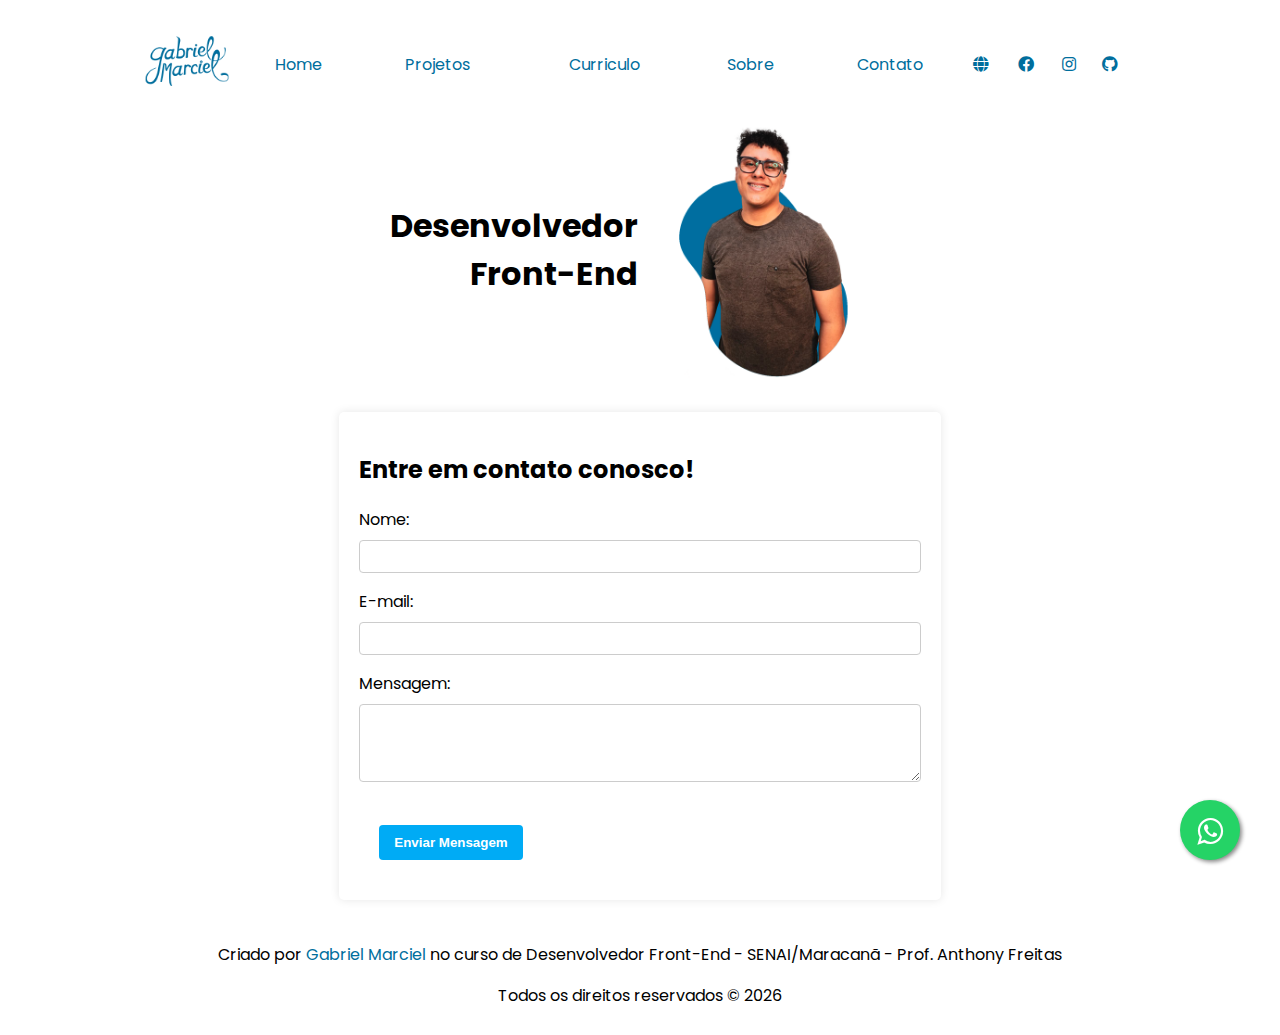
<file: contato.html>
<!DOCTYPE html>
<html lang="pt-br">

<head>
    <meta charset="UTF-8">
    <link rel="stylesheet" href="https://cdnjs.cloudflare.com/ajax/libs/font-awesome/5.15.3/css/all.min.css">
    <title>Gabriel Marciel | Dev. Front-End</title>
    <link rel="icon" href="./imagem/logoGabriel.png">
    <link rel="stylesheet" href="https://maxcdn.bootstrapcdn.com/font-awesome/4.5.0/css/font-awesome.min.css">
    <!-- Botão Whatsapp -->
    <a href="https://wa.me/5521988755641?text=Vi+seu+site%21" target="_blank" style="position:fixed;width:60px;height:60px;bottom:40px;right:40px;background-color:#25d366;color:#FFF;border-radius:50px;text-align:center;font-size:30px;box-shadow: 2px 2px 4px #888;
  z-index:1000;" target="_blank">
        <i style="margin-top:16px" class="fa fa-whatsapp"></i>
    </a>
    <link rel="preconnect" href="https://fonts.googleapis.com">
    <link rel="preconnect" href="https://fonts.gstatic.com" crossorigin>
    <!-- Import Google font -->
    <link
        href="https://fonts.googleapis.com/css2?family=Poppins:ital,wght@0,100;0,200;0,300;0,400;0,500;0,600;0,700;0,800;0,900;1,100;1,200;1,300;1,400;1,500;1,600;1,700;1,800;1,900&display=swap"
        rel="stylesheet">
    <link rel="stylesheet" href="./css/style.css" </head>

<body>
    <!--Menu com links-->
    <table  cellpadding="10">
        
        <table align="center" width="80%">
        <tr>
            <td align="center" width="100px"><img width="100px" src="imagem/logoGabriel.png"></img></td>
            <td align="center"><a href="index.html">Home</a></td>
            <td align="center"><a href="projetos.html">Projetos</a></td>
            <td align="center"><a href="curriculo.html">Curriculo</a></td>
            <td align="center"><a href="sobre.html">Sobre</a></td>
            <td align="center"><a href="contato.html">Contato</a></td>
            <td><a href="https://gabrielmarciel.com.br/"><i class="fas fa-globe"></i></a></td>
            <td><a href="https://www.facebook.com/gabrielmarciel"><i class="fab fa-facebook"></i></a>
            </td>
            <td><a href="https://www.instagram.com/gabrielmarcieloficial/" target="_blank"><i
                        class="fab fa-instagram"></i></a></td>
            <td><a href="https://github.com/gabrielmarciel93" target="_blank"><i class="fab fa-github"></i></a></td>
        </tr>
        </table>
        <!--Cabeçalho - Nome e Foto-->
        <table align="center" width="80%" style="margin: auto;">
            <colgroup><!--Para o HTML entender que a table está divida em 2 partes-->
                <col width="50%">
                <col width="50%">
            </colgroup>
            <tr>
                <td>
                    <p>
                    <h1 align="right" id="corTitulo">Desenvolvedor<br>Front-End</p>
                </td>
                <td><img src="imagem/gabriel.png" alt="logoGabriel" width="50%">
                </td>
            </tr>
        </table>
        <!--Corpo para Lateral-->
        <table align="center">
            <colgroup><!--Para o HTML entender que a table está divida em 2 partes-->
                
                <col width="70%">
               
              
            </colgroup>
            <tr>
                <td>
                    <div class="container">
                        <h2>Entre em contato conosco!</h2>
                        <form action="#" method="post" id="contact-form">
                            <label for="name">Nome:</label>
                            <input type="text" id="name" name="name" required>
                    
                            <label for="email">E-mail:</label>
                            <input type="email" id="email" name="email" required>
                    
                            <label for="message">Mensagem:</label>
                            <textarea id="message" name="message" rows="4" required></textarea>
                    
                            <button type="submit"><b>Enviar Mensagem</b></button>
                        </form>
                    </div> 
                </td>
                
            </tr>
        </table>
    </table>

   

    <!--Rodapé-->
    <footer>
        <table align="center">
                                    
            <tr>
                <td align="center">
                    <p> Criado por <a href="https://www.instagram.com/gabrielmarcieloficial/"
                            target="_blank">Gabriel Marciel</a> no curso de
                        Desenvolvedor Front-End - SENAI/Maracanã - Prof. Anthony Freitas</p>
                    <p>Todos os direitos reservados ©
                        <script>document.write(new Date().getFullYear())</script>
                    </p>
                    </bgcolor=#1961b1>
                </td>
            </tr>
        </table>
    </footer>

</body>

</html>
</file>
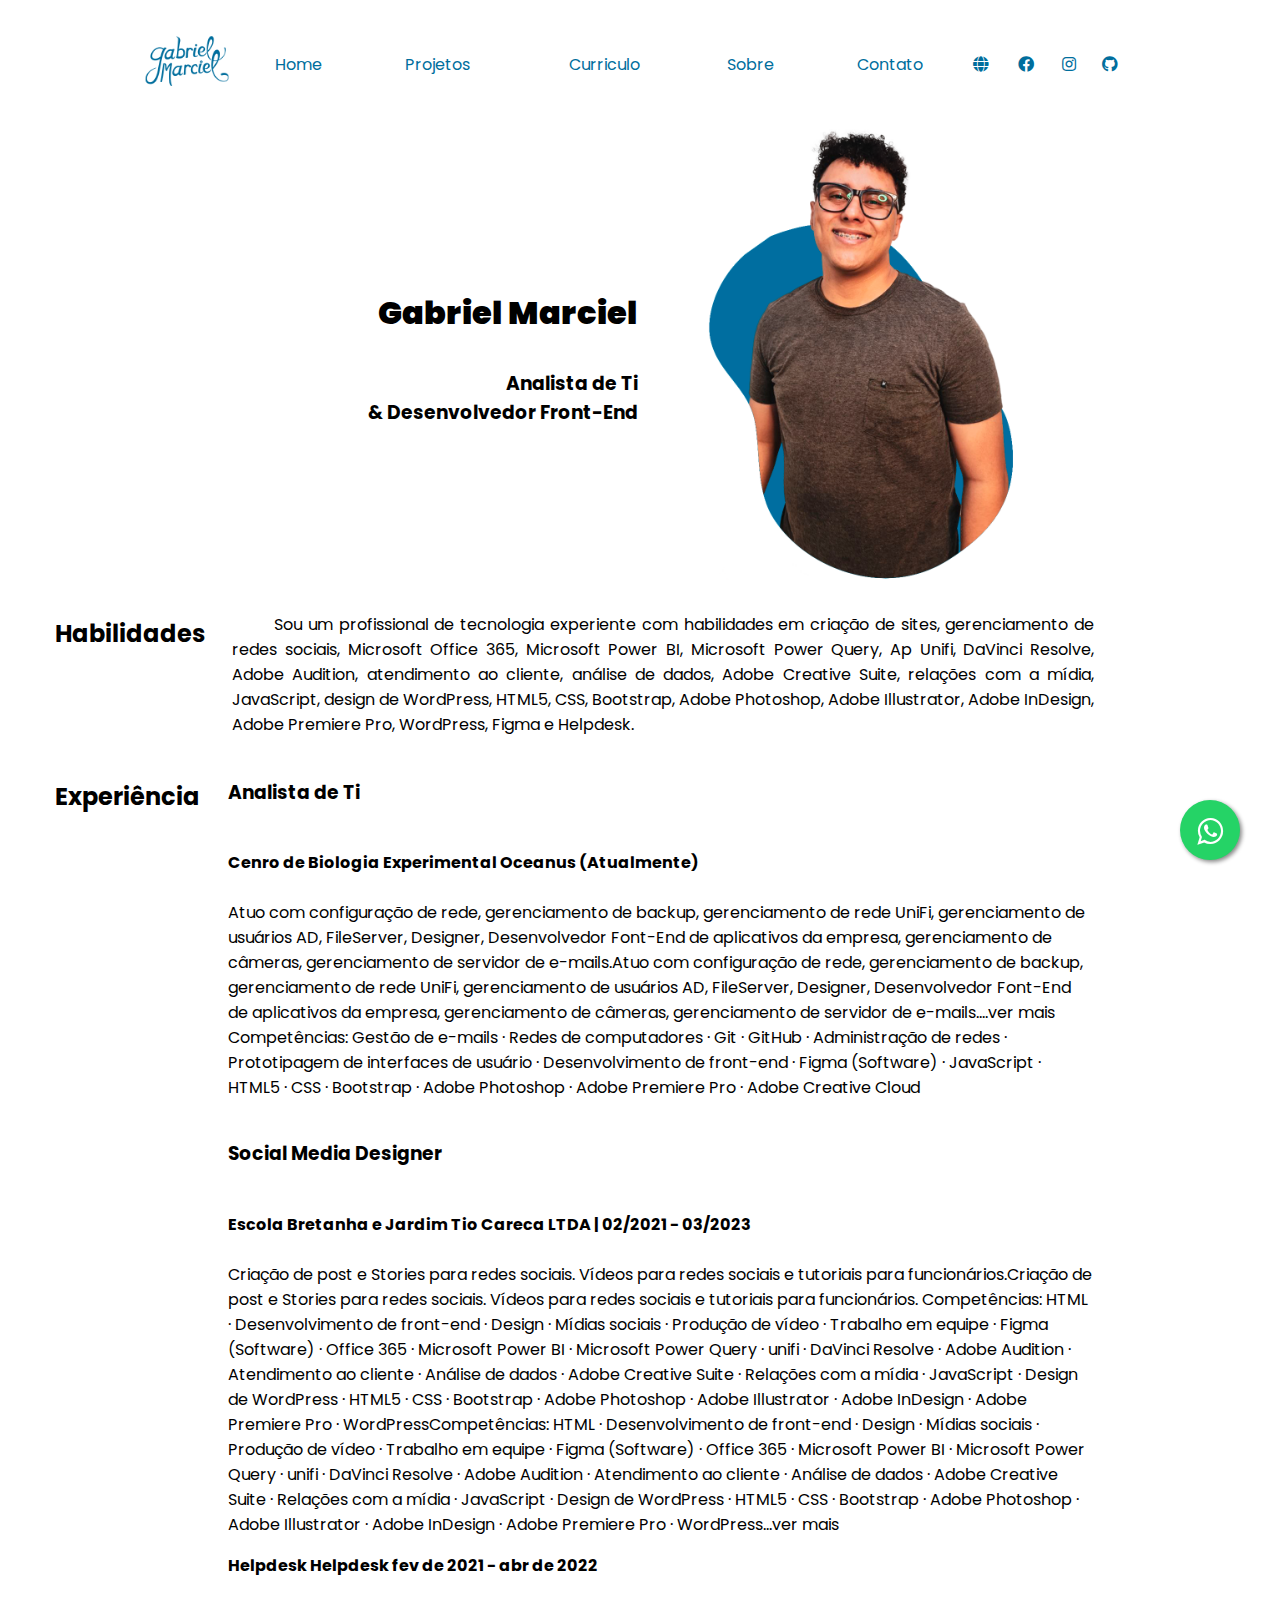
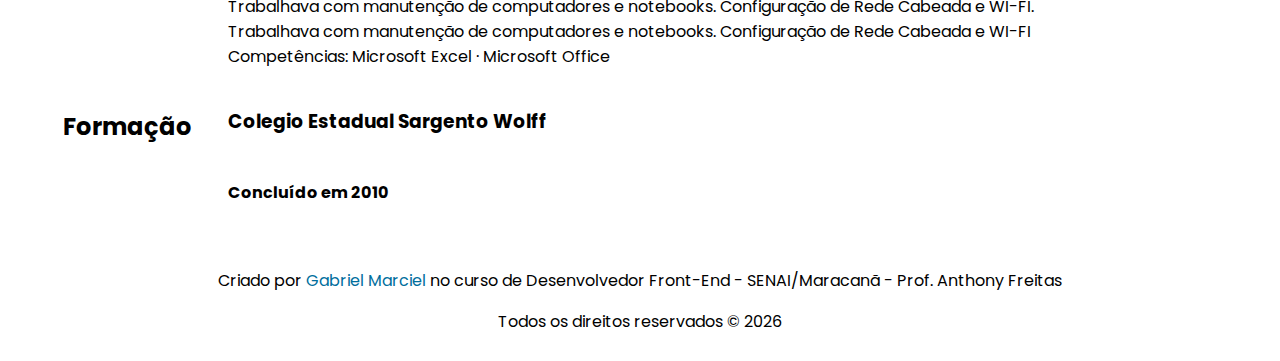
<file: curriculo.html>
<!DOCTYPE html>
<html lang="pt-br">

<head>
    <meta charset="UTF-8">
    <link rel="stylesheet" href="https://cdnjs.cloudflare.com/ajax/libs/font-awesome/5.15.3/css/all.min.css">
    <title>Gabriel Marciel | Dev. Front-End</title>
    <link rel="icon" href="./imagem/logoGabriel.png">
    <link rel="stylesheet" href="https://maxcdn.bootstrapcdn.com/font-awesome/4.5.0/css/font-awesome.min.css">
    <!-- Botão Whatsapp -->
    <a href="https://wa.me/5521988755641?text=Vi+seu+site%21" target="_blank" style="position:fixed;width:60px;height:60px;bottom:40px;right:40px;background-color:#25d366;color:#FFFF;border-radius:50px;text-align:center;font-size:30px;box-shadow: 2px 2px 4px #888;
  z-index:1000;" target="_blank">
  <i style="margin-top:16px" class="fa fa-whatsapp"></i>
    </a>
    <link rel="preconnect" href="https://fonts.googleapis.com">
    <link rel="preconnect" href="https://fonts.gstatic.com" crossorigin>
    <!-- Import Google font -->
    <link
        href="https://fonts.googleapis.com/css2?family=Poppins:ital,wght@0,100;0,200;0,300;0,400;0,500;0,600;0,700;0,800;0,900;1,100;1,200;1,300;1,400;1,500;1,600;1,700;1,800;1,900&display=swap"
        rel="stylesheet">
    <link rel="stylesheet" href="./css/style.css" </head>

<body>
    <!--Menu com links-->
    <table align="center" width="80%" cellpadding="10">

        <table align="center" width="80%">
            <tr>
                <td align="center" width="100px"><img width="100px" src="imagem/logoGabriel.png"></img></td>
                <td align="center"><a href="index.html">Home</a></td>
                <td align="center"><a href="projetos.html">Projetos</a></td>
                <td align="center"><a href="curriculo.html">Curriculo</a></td>
                <td align="center"><a href="sobre.html">Sobre</a></td>
                <td align="center"><a href="contato.html">Contato</a></td>
                <td><a href="https://gabrielmarciel.com.br/" target="_blank"><i class="fas fa-globe"></i></a></td>
                <td><a href="https://www.facebook.com/gabrielmarciel" target="_blank"><i
                            class="fab fa-facebook"></i></a></td>
                <td><a href="https://www.instagram.com/gabrielmarcieloficial/" target="_blank"><i
                            class="fab fa-instagram"></i></a></td>
                <td><a href="https://github.com/gabrielmarciel93" target="_blank"><i class="fab fa-github"></i></a></td>
            </tr>
        </table>

        <!--Cabeçalho - Nome e Foto-->
        <table align="center" width="80%" style="margin: auto;">
            <colgroup><!--Para o HTML entender que a table está divida em 2 partes-->
                <col width="50%">
                <col width="50%">
            </colgroup>
            <tr>
                <td>
                    <p>
                    <h1 align="right" id="corTitulo"><b>Gabriel Marciel</b></p>
                        <p>
                        <h3 align="right">Analista de Ti<br> & Desenvolvedor Front-End</h3>
                        </p>
                </td>
                <td>
                    <img src="imagem/gabriel.png" alt="logoGabriel" width="90%">
                </td>
            </tr>
        </table>
        <!--Corpo para Lateral-->
        <table>
            <colgroup><!--Para o HTML entender que a table está divida em 2 partes-->
                <col width="10%">
                <col width="50%">
                <col width="10%"> 
            </colgroup>
            <tr>
                <td align="center" valign="top">
                    <h2 style="text-indent: 20px;">Habilidades</h2>
                </td>
                <td>
                    <p align="justify" style="text-indent: 42px;">Sou um profissional de tecnologia experiente com
                        habilidades em criação de sites, gerenciamento de redes sociais, Microsoft Office 365, Microsoft
                        Power BI, Microsoft Power Query, Ap Unifi, DaVinci Resolve, Adobe Audition, atendimento ao
                        cliente, análise de dados, Adobe Creative Suite, relações com a mídia, JavaScript, design de
                        WordPress, HTML5, CSS, Bootstrap, Adobe Photoshop, Adobe Illustrator, Adobe InDesign, Adobe
                        Premiere Pro, WordPress, Figma e Helpdesk. </p>
                </td>

            </tr>
        </table>
        <table>
            <colgroup><!--Para o HTML entender que a table está divida em 2 partes-->
                <col width="10%">
                <col width="50%">
                <col width="10%">
            </colgroup>
            <tr>
                <td align="center" valign="top">
                    <h2 style="text-indent: 20px;">Experiência</h2>
                </td>
                <td>
                    <p align="justify" style="text-indent: 42px;">
                    <h3>Analista de Ti</h3><br><b>Cenro de Biologia Experimental Oceanus (Atualmente)</b><br>
                    <br>Atuo com configuração de rede, gerenciamento de backup, gerenciamento de rede UniFi,
                    gerenciamento de usuários AD, FileServer, Designer, Desenvolvedor Font-End de aplicativos da
                    empresa, gerenciamento de câmeras, gerenciamento de servidor de e-mails.Atuo com configuração de
                    rede, gerenciamento de backup, gerenciamento de rede UniFi, gerenciamento de usuários AD,
                    FileServer, Designer, Desenvolvedor Font-End de aplicativos da empresa, gerenciamento de câmeras,
                    gerenciamento de servidor de e-mails.…ver mais
                    Competências: Gestão de e-mails · Redes de computadores · Git · GitHub · Administração de redes ·
                    Prototipagem de interfaces de usuário · Desenvolvimento de front-end · Figma (Software) · JavaScript
                    · HTML5 · CSS · Bootstrap · Adobe Photoshop · Adobe Premiere Pro · Adobe Creative Cloud
                    </p>

                </td>

            </tr>
            <tr>
                <td align="center" valign="top">
                    <h2 style="text-indent: 20px;"></h2>
                </td>
                <td>
                    <p align="justify" style="text-indent: 42px;">
                    <h3>Social Media Designer</h3><br><b>Escola Bretanha e Jardim Tio Careca LTDA | 02/2021 -
                        03/2023</b><br>
                    <br>Criação de post e Stories para redes sociais. Vídeos para redes sociais e tutoriais para
                    funcionários.Criação de post e Stories para redes sociais. Vídeos para redes sociais e tutoriais
                    para funcionários.
                    Competências: HTML · Desenvolvimento de front-end · Design · Mídias sociais · Produção de vídeo ·
                    Trabalho em equipe · Figma (Software) · Office 365 · Microsoft Power BI · Microsoft Power Query ·
                    unifi · DaVinci Resolve · Adobe Audition · Atendimento ao cliente · Análise de dados · Adobe
                    Creative Suite · Relações com a mídia · JavaScript · Design de WordPress · HTML5 · CSS · Bootstrap ·
                    Adobe Photoshop · Adobe Illustrator · Adobe InDesign · Adobe Premiere Pro · WordPressCompetências:
                    HTML · Desenvolvimento de front-end · Design · Mídias sociais · Produção de vídeo · Trabalho em
                    equipe · Figma (Software) · Office 365 · Microsoft Power BI · Microsoft Power Query · unifi ·
                    DaVinci Resolve · Adobe Audition · Atendimento ao cliente · Análise de dados · Adobe Creative Suite
                    · Relações com a mídia · JavaScript · Design de WordPress · HTML5 · CSS · Bootstrap · Adobe
                    Photoshop · Adobe Illustrator · Adobe InDesign · Adobe Premiere Pro · WordPress…ver mais
                    <p><b>Helpdesk Helpdesk
                            fev de 2021 - abr de 2022</b>
                    <p>Trabalhava com manutenção de computadores e notebooks.
                        Configuração de Rede Cabeada e WI-FI. Trabalhava com manutenção de computadores e notebooks.
                        Configuração de Rede Cabeada e WI-FI
                        Competências: Microsoft Excel · Microsoft Office
                    </p>

                </td>

            </tr>
            <tr>
                <td align="center" valign="top">
                    <h2 style="text-indent: 20px;">Formação</h2>
                </td>
                <td>
                    <p align="justify" style="text-indent: 42px;">
                    <h3>Colegio Estadual Sargento Wolff</h3><br><b>Concluído em 2010</b><br>
                    <br>
                    </p>
                </td>
        </table>
    </table>

    <!--Rodapé-->
    <footer>
        <table align="center">
            <table align="center">
                
            <tr>
                <td>
                    <p align="center"> Criado por <a href="https://www.instagram.com/gabrielmarcieloficial/"
                            target="_blank">Gabriel Marciel</a> no curso de
                        Desenvolvedor Front-End - SENAI/Maracanã - Prof. Anthony Freitas</p>
                    <p align="center">Todos os direitos reservados ©
                        <script>document.write(new Date().getFullYear())</script>
                    </p>
                    </bgcolor=#1961b1>
                </td>
            </tr>
        </table>
    </footer>

</body>

</html>
</file>
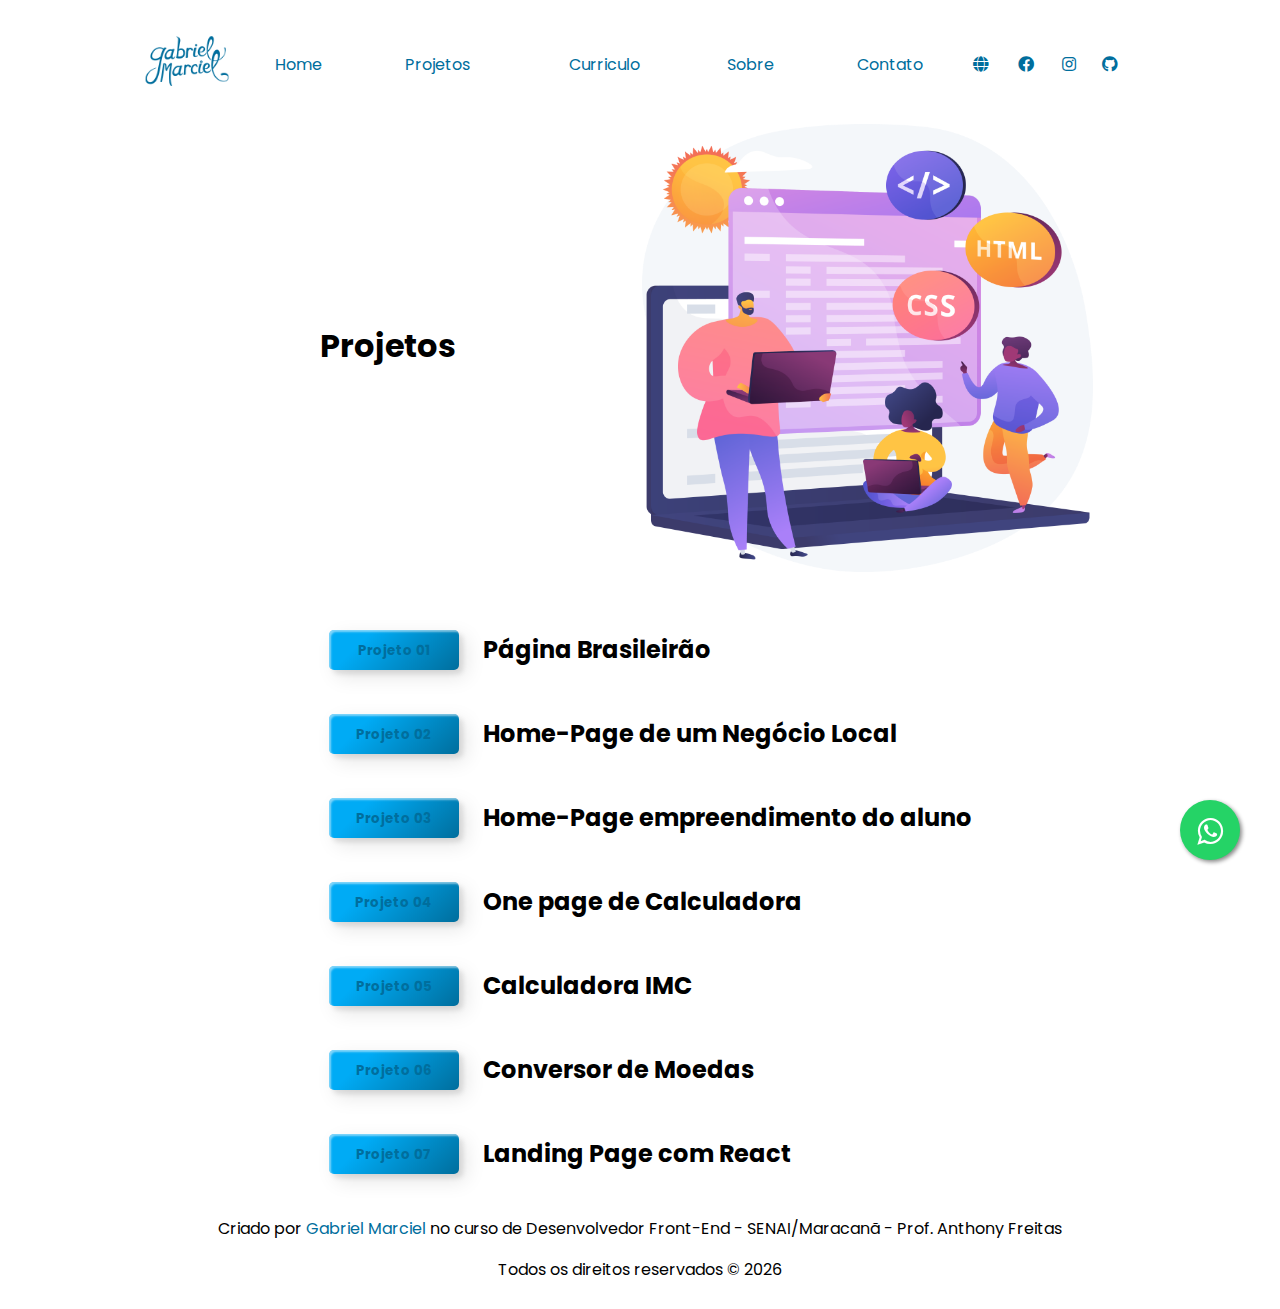
<file: projetos.html>
<!DOCTYPE html>
<html lang="pt-br">
<head>
    <meta charset="UTF-8">
    <link rel="stylesheet" href="https://cdnjs.cloudflare.com/ajax/libs/font-awesome/5.15.3/css/all.min.css">
    <title>Gabriel Marciel | Dev. Front-End</title>
    <link rel="icon" href="./imagem/logoGabriel.png">
    <link rel="stylesheet" href="https://maxcdn.bootstrapcdn.com/font-awesome/4.5.0/css/font-awesome.min.css">
    <!-- Botão Whatsapp -->
    <a href="https://wa.me/5521988755641?text=Vi+seu+site%21" target="_blank" style="position:fixed;width:60px;height:60px;bottom:40px;right:40px;background-color:#25d366;color:#FFF;border-radius:50px;text-align:center;font-size:30px;box-shadow: 2px 2px 4px #888;
  z-index:1000;" target="_blank">
    <i style="margin-top:16px" class="fa fa-whatsapp"></i>
    </a>
    <link rel="preconnect" href="https://fonts.googleapis.com">
    <link rel="preconnect" href="https://fonts.gstatic.com" crossorigin>
    <!-- Import Google font -->
    <link href="https://fonts.googleapis.com/css2?family=Poppins:ital,wght@0,100;0,200;0,300;0,400;0,500;0,600;0,700;0,800;0,900;1,100;1,200;1,300;1,400;1,500;1,600;1,700;1,800;1,900&display=swap" rel="stylesheet">
    <link rel="stylesheet" href="./css/style.css"
</head>
<body>
    <!--Menu com links-->
    <table cellpadding="10">
        <table align="center" width="80%">
        <tr>
            <td align="center" width="100px"><img width="100px"   src="imagem/logoGabriel.png"></img></td>
            <td align="center"><a href="index.html">Home</a></td>
            <td align="center"><a href="projetos.html">Projetos</a></td>
            <td align="center"><a href="curriculo.html">Curriculo</a></td>
            <td align="center"><a href="sobre.html">Sobre</a></td>
            <td align="center"><a href="contato.html">Contato</a></td>
            <td><a href="https://gabrielmarciel.com.br/" target="_blank"><i class="fas fa-globe"></i></a></td>           
            <td><a href="https://www.facebook.com/gabrielmarciel" target="_blank"><i class="fab fa-facebook"></i></a></td>           
            <td><a href="https://www.instagram.com/gabrielmarcieloficial/" target="_blank"><i class="fab fa-instagram"></i></a></td>           
            <td><a href="https://github.com/gabrielmarciel93" target="_blank"><i class="fab fa-github"></i></a></td>           
        </tr>
    </table>
    
     <!--Cabeçalho - Nome e Foto-->
    <table align="center" width="80%" style="margin: auto;">
        <colgroup><!--Para o HTML entender que a table está divida em 2 partes-->
            <col width="50%">
            <col width="50%">
         </colgroup>        
            <tr>
                <td><p><h1 align="center" id="corTitulo">Projetos</p></td>
                <td><img src="imagem/projetos.png" alt="logoGabriel" width="90%">
                </td>
            </tr>
        </table>
        <br>
     <!--Corpo para Lateral-->
        <table align="center">
            <tr>
                <td>
                    <button class="custom-btn btn-4"><span><b><a href="https://gabrielmarciel93.github.io/projetoBrasileirao/" target="_blank">Projeto 01</a></b></span></button>
                </td>
                <td>
                    <p align="justify" style="text-indent: 42px;"><h2>Página Brasileirão</h2></p>                    
                </td>   
            </tr>
            <tr>
                <td>
                    <button class="custom-btn btn-4"><span><b><a href="" target="_blank">Projeto 02</a href></b></span></button>
                </td>
                <td>
                    <p align="justify" style="text-indent: 42px;"><h2>Home-Page de um Negócio Local</h2></p>                    
                </td>   
            </tr>
            <tr>
                <td>
                    <button class="custom-btn btn-4"><span><b><a href="" target="_blank">Projeto 03</a href></b></span></button>
                </td>
                <td>
                    <p align="justify" style="text-indent: 42px;"><h2>Home-Page empreendimento do aluno</h2></p>                    
                </td>   
            </tr>
            <tr>
                <td>
                    <button class="custom-btn btn-4"><span><b><a href="" target="_blank">Projeto 04</a href></b></span></button>
                </td>
                <td>
                    <p align="justify" style="text-indent: 42px;"><h2>One page de Calculadora</h2></p>                    
                </td>   
            </tr>
            <tr>
                <td>
                    <button class="custom-btn btn-4"><span><b><a href="" target="_blank">Projeto 05</a href></b></span></button>
                </td>
                <td>
                    <p align="justify" style="text-indent: 42px;"><h2>Calculadora IMC</h2></p>                    
                </td>   
            </tr>
            <tr>
                <td>
                    <button class="custom-btn btn-4"><span><b><a href="" target="_blank">Projeto 06</a href></b></span></button>
                </td>
                <td>
                    <p align="justify" style="text-indent: 42px;"><h2>Conversor de Moedas</h2></p>                    
                </td>   
            </tr>
            <tr>
                <td>
                    <button class="custom-btn btn-4"><span><b><a href="" target="_blank">Projeto 07</a href></b></span></button>
                </td>
                <td>
                    <p align="justify" style="text-indent: 42px;"><h2>Landing Page com React</h2></p>                    
                </td>   
            </tr>
    </table> 
    </table>

     <!--Rodapé-->
    <footer>
        <table align="center">
                       
            <tr>
                <td>
                    <p align="center"> Criado por <a href="https://www.instagram.com/gabrielmarcieloficial/"
                            target="_blank">Gabriel Marciel</a> no curso de
                        Desenvolvedor Front-End - SENAI/Maracanã - Prof. Anthony Freitas</p>
                    <p align="center">Todos os direitos reservados ©
                        <script>document.write(new Date().getFullYear())</script>
                    </p>
                    </bgcolor=#1961b1>
                </td>
            </tr>
        </table>
    </footer>
    
</body>
</html>
</file>
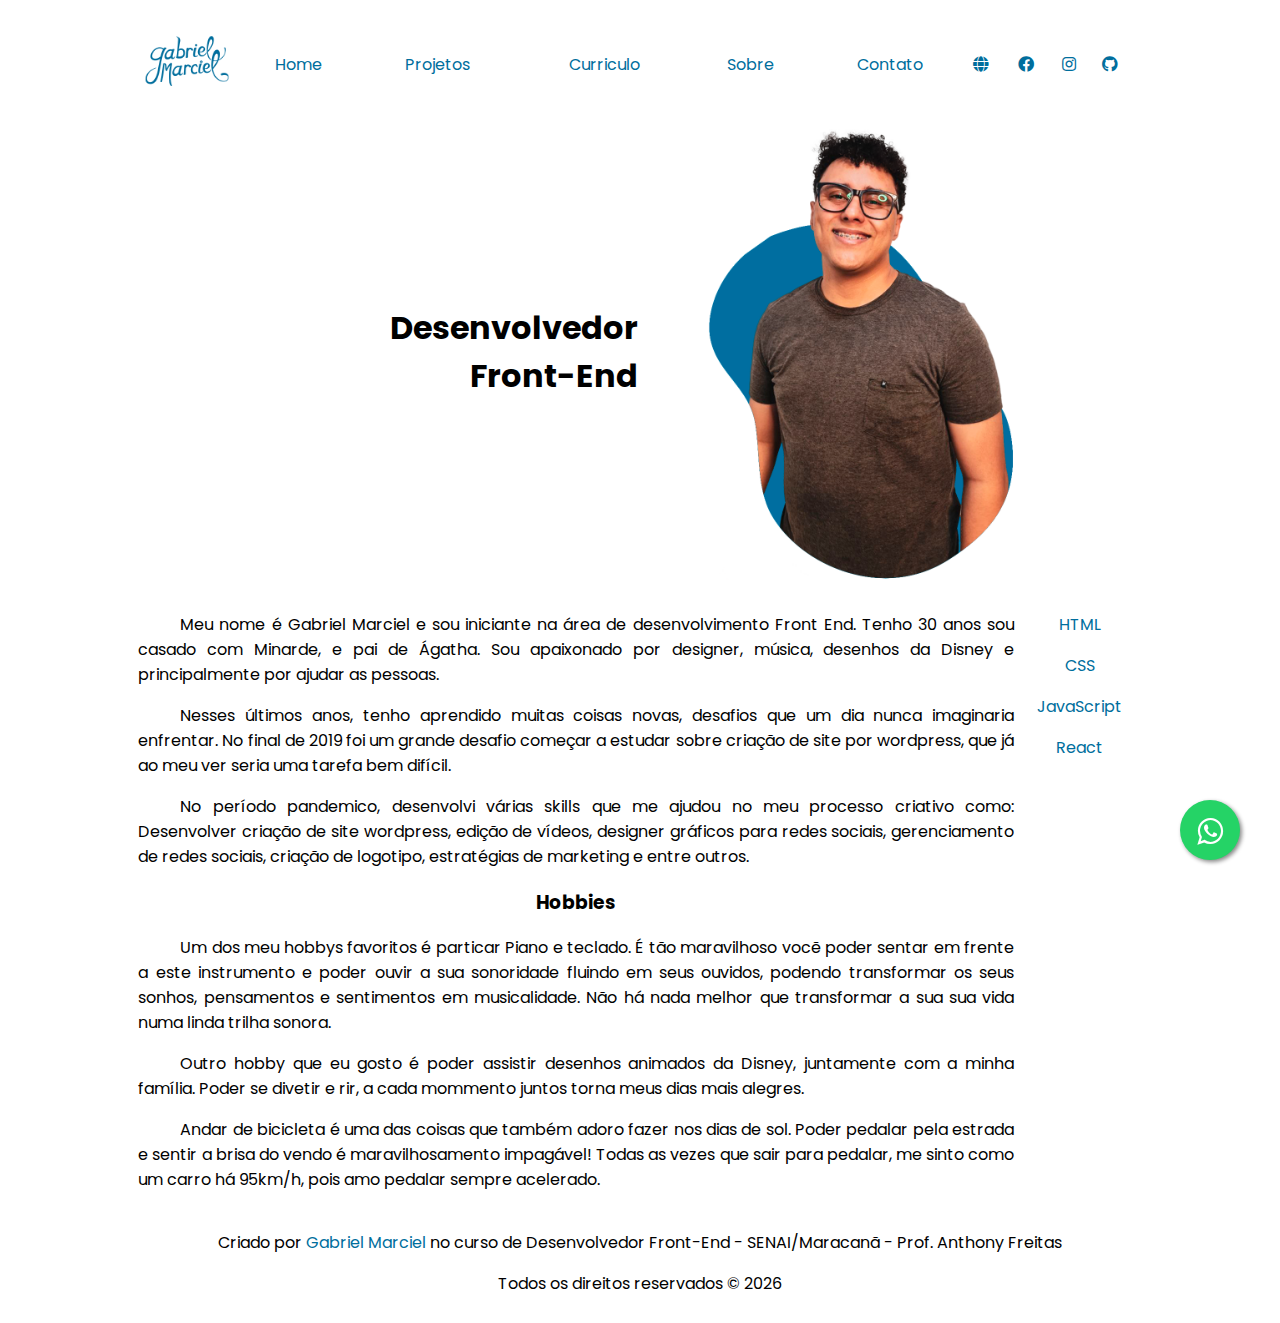
<file: sobre.html>
<!DOCTYPE html>
<html lang="pt-br">
<head>
    <meta charset="UTF-8">
    <link rel="stylesheet" href="https://cdnjs.cloudflare.com/ajax/libs/font-awesome/5.15.3/css/all.min.css">
    <title>Gabriel Marciel | Dev. Front-End</title>
    <link rel="icon" href="./imagem/logoGabriel.png">
    <link rel="stylesheet" href="https://maxcdn.bootstrapcdn.com/font-awesome/4.5.0/css/font-awesome.min.css">
    <!-- Botão Whatsapp -->
    <a href="https://wa.me/5521988755641?text=Vi+seu+site%21" target="_blank" style="position:fixed;width:60px;height:60px;bottom:40px;right:40px;background-color:#25d366;color:#FFF;border-radius:50px;text-align:center;font-size:30px;box-shadow: 2px 2px 4px #888;
  z-index:1000;" target="_blank">
    <i style="margin-top:16px" class="fa fa-whatsapp"></i>
    </a>
    <link rel="preconnect" href="https://fonts.googleapis.com">
    <link rel="preconnect" href="https://fonts.gstatic.com" crossorigin>
    <!-- Import Google font -->
    <link href="https://fonts.googleapis.com/css2?family=Poppins:ital,wght@0,100;0,200;0,300;0,400;0,500;0,600;0,700;0,800;0,900;1,100;1,200;1,300;1,400;1,500;1,600;1,700;1,800;1,900&display=swap" rel="stylesheet">
    <link rel="stylesheet" href="./css/style.css"
</head>
<body>
    <!--Menu com links-->
    <table align="center" width="80%" cellpadding="10">
        <table align="center" width="80%">
        <tr>
            <td align="center" width="100px"><img width="100px"  src="imagem/logoGabriel.png"></img></td>
            <td align="center"><a href="index.html">Home</a></td>
            <td align="center"><a href="projetos.html">Projetos</a></td>
            <td align="center"><a href="curriculo.html">Curriculo</a></td>
            <td align="center"><a href="sobre.html">Sobre</a></td>
            <td align="center"><a href="contato.html">Contato</a></td>
            <td><a href="https://gabrielmarciel.com.br/" target="_blank"><i class="fas fa-globe"></i></a></td>           
            <td><a href="https://www.facebook.com/gabrielmarciel" target="_blank"><i class="fab fa-facebook"></i></a></td>           
            <td><a href="https://www.instagram.com/gabrielmarcieloficial/" target="_blank"><i class="fab fa-instagram"></i></a></td>           
            <td><a href="https://github.com/gabrielmarciel93" target="_blank"><i class="fab fa-github"></i></a></td>           
        </tr>
        </table>
        <!--Cabeçalho - Nome e Foto-->
       <table align="center" width="80%" style="margin: auto;">
           <colgroup><!--Para o HTML entender que a table está divida em 2 partes-->
               <col width="50%">
               <col width="50%">
            </colgroup>        
               <tr>
                   <td><p><h1 align="right" id="corTitulo">Desenvolvedor<br>Front-End</p></td>
                   <td><img src="imagem/gabriel.png" alt="logoGabriel" width="90%">
                   </td>
               </tr>
           </table>
        <!--Corpo para Lateral-->
        <table>
           <colgroup><!--Para o HTML entender que a table está divida em 2 partes-->
                <col width="10%">
                <col width="70%">
                <col width="10%">
                <col width="10%">
            </colgroup>
           <tr>
               
                <td></td>
                <td>
                   <p align="justify" style="text-indent: 42px;"> Meu nome é Gabriel Marciel e sou iniciante na área de 
                       desenvolvimento Front End. Tenho 30 anos sou casado com Minarde,
                       e pai de Ágatha. Sou apaixonado por designer, música, desenhos
                       da Disney e principalmente por ajudar as pessoas.</p>
                   <p align="justify" style="text-indent: 42px;">Nesses últimos anos, tenho aprendido muitas coisas novas, desafios que 
                       um dia nunca imaginaria enfrentar. No final de 2019 foi um grande desafio
                       começar a estudar sobre criação de site por wordpress, que já ao meu ver
                       seria uma tarefa bem difícil.</p>
                   <p align="justify" style="text-indent: 42px;">No período pandemico, desenvolvi várias skills que me ajudou no meu
                       processo criativo como: Desenvolver criação de site wordpress, edição
                       de vídeos, designer gráficos para redes sociais, gerenciamento de 
                       redes sociais, criação de logotipo, estratégias de marketing e entre
                       outros.</p>
                   <p><h3 align="center">Hobbies</h3></p>
                   <p align="justify" style="text-indent: 42px;">Um dos meu hobbys favoritos é particar Piano e teclado.
                       É tão maravilhoso vocẽ poder sentar em frente a este instrumento
                       e poder ouvir a sua sonoridade fluindo em seus ouvidos, podendo 
                       transformar os seus sonhos, pensamentos e sentimentos em musicalidade.
                       Não há nada melhor que transformar a sua sua vida numa linda trilha sonora.</p>
                   <p align="justify" style="text-indent: 42px;">Outro hobby que eu gosto é poder assistir desenhos animados da Disney, juntamente com 
                       a minha família. Poder se divetir e rir, a cada mommento juntos torna meus dias mais alegres.</p>
                   <p align="justify" style="text-indent: 42px;">Andar de bicicleta é uma das coisas que também adoro fazer nos dias de sol. Poder pedalar pela estrada
                       e sentir a brisa do vendo é maravilhosamento impagável! Todas as vezes que sair para pedalar, me sinto
                       como um carro há 95km/h, pois amo pedalar sempre acelerado.</p>
                       
               </td>
               <td align="center"; valign="top"> 
                   <p><a href="https://www.alura.com.br/artigos/html?utm_term=&utm_campaign=%5BSearch%5D+%5BPerformance%5D+-+Dynamic+Search+Ads+-+Artigos+e+Conte%C3%BAdos&utm_source=adwords&utm_medium=ppc&hsa_acc=7964138385&hsa_cam=11384329873&hsa_grp=111087461203&hsa_ad=681624904699&hsa_src=g&hsa_tgt=aud-2200793985068:dsa-843358956400&hsa_kw=&hsa_mt=&hsa_net=adwords&hsa_ver=3&gad_source=1&gclid=Cj0KCQiApOyqBhDlARIsAGfnyMrs6D02NIpZO89l0cenblcRdXMlrtixdbJsSadJ0R5E_moN7HHBSnsaAsIfEALw_wcB" target="_blank">HTML</a></p>
                   <p><a href="https://www.hostinger.com.br/tutoriais/o-que-e-css-guia-basico-de-css" target="_blank">CSS</a></p>
                   <p><a href="https://aws.amazon.com/pt/what-is/javascript/" target="_blank">JavaScript</a></p>
                   <p><a href="https://www.alura.com.br/artigos/react-js?utm_term=&utm_campaign=%5BSearch%5D+%5BPerformance%5D+-+Dynamic+Search+Ads+-+Artigos+e+Conte%C3%BAdos&utm_source=adwords&utm_medium=ppc&hsa_acc=7964138385&hsa_cam=11384329873&hsa_grp=111087461203&hsa_ad=681579447483&hsa_src=g&hsa_tgt=aud-527303763294:dsa-843358956400&hsa_kw=&hsa_mt=&hsa_net=adwords&hsa_ver=3&gad_source=1&gclid=Cj0KCQiApOyqBhDlARIsAGfnyMpaxKu39jXpEFkKNM6o1mI1cY4I6LRQaouextU-em_R2x8A4bAvt8AaAvsGEALw_wcB" target="_blank">React</a></p>
               </td>
           </tr>
       </table>        
    </table>
    
   

     <!--Rodapé-->
    <footer>
        <table align="center">
                       
            <tr>
                <td>
                    <p align="center"> Criado por <a href="https://www.instagram.com/gabrielmarcieloficial/"
                            target="_blank">Gabriel Marciel</a> no curso de
                        Desenvolvedor Front-End - SENAI/Maracanã - Prof. Anthony Freitas</p>
                    <p align="center">Todos os direitos reservados ©
                        <script>document.write(new Date().getFullYear())</script>
                    </p>
                    </bgcolor=#1961b1>
                </td>
            </tr>
        </table>
    </footer>
    
</body>
</html>
</file>
<file: css/style.css>
body{
    /* background-color: #FFFF; */
    font-family: 'Poppins', sans-serif;
   
}

@-webkit-keyframes beta-gradient {
  0%{background-position:0 0}
  100%{background-position:100% 0}
}
@-moz-keyframes beta-gradient {
  0%{background-position:0 0}
  100%{background-position:100% 0}
}
@keyframes beta-gradient { 
  0%{background-position:0 0}
  100%{background-position:100% 0}
}
.colorbar {
      background: linear-gradient(to right, #B294FF, #57E6E6, #FEFFB8, #57E6E6, #B294FF, #57E6E6);
      background-size: 500% auto;    
      -webkit-animation: beta-gradient 3s linear infinite ;
      -moz-animation: beta-gradient 3s linear infinite;
      animation: beta-gradient 3s linear infinite ;
}
.colorbar {
background: linear-gradient(to right, #B294FF, #57E6E6, #FEFFB8, #57E6E6, #B294FF, #57E6E6);
background-size: 500% auto;
-webkit-animation: beta-gradient 3s linear infinite;
-moz-animation: beta-gradient 3s linear infinite;
animation: beta-gradient 3s linear infinite;
}
.colorbar {
position: absolute;
left: 0px;
top: 0px;
right: 0px;
bottom: 0px;
opacity: 0.2;
}
.colorbar-img {
position: relative;
height: 100%;
margin-bottom: 90px;
padding-top: 90px;
padding-bottom: 0px;
background-image: -webkit-linear-gradient(315deg, rgba(9, 79, 153, 0.29), rgba(164, 164, 164, 0.18) 50%, rgba(45, 45, 81, 0.49) 95%), url(https://www.transparenttextures.com/patterns/cubes.png);
background-image: linear-gradient(135deg, #ffffff00, #ffffff2e 50%, #ffffff00 95%), url(https://www.transparenttextures.com/patterns/cubes.png);
font-size: 16px;
animation: beta-gradient 100s linear infinite;
}

/* Menu */
.menu{
  text-align: center; 
  text-decoration: solid;
  position: fixed;
  top: 0;
  left: 0;
  width: 100%;
  height: 90px;
  background-color: #006e9d;
  display: flex;
  align-items: center;
  justify-content: center;
  z-index: 1;
  border-radius: 0px 0px 30px 30px;

}
.ul-menu{
  display: flex;
  list-style: none;
  align-items: center;
  height: 100%;
  margin: 0;
}

.li-menu{
  margin-right: 10px;
  padding-right: 30px;
  list-style: none;
}

.li-menu-social{
  margin-right: 10px;
  cursor: pointer;
}

.a-menu{
  color:#FFFF;
  text-decoration: solid;
  cursor: pointer;
  
}

.a-menu:hover{
  color:#80d9ff;
  cursor: pointer;
  
}



/* Fim Menu */

.titulo1{
  color:#006e9d;
  font-size: xxx-large;
  text-align: right;
}

.titulo2{
  color:#006e9d;
  font-size: xx-large;
  text-align: right;
}

.titulo3{
  color:#006e9d;
  font-size: x-large;
  text-align: center;
}

/* Footer */
.footerstyle{
  text-align: center; 
  text-decoration: solid;
  position: fixed;
  bottom: 0;
  left: 0;
  width: 100%;
  height: 60px;
  padding: 10px;
  color: #cecece;
  background-color: #006e9d;
  display: flex;
  align-items: center;
  justify-content: center;
  border-radius: 30px 30px 0px 0px;

}

.a-footer{
  color:rgb(0, 255, 213);
  text-decoration: solid;
  cursor: pointer;

}

.a-footer:hover{
  color:#80d9ff;
  cursor: pointer;
  
}

/* Fim Footer */

#bordeFormu{
    border-style: groove;
    border-radius: 30px;
}

.frame {
    width: 90%;
    margin: 40px auto;
    
  }
  button {
    margin: 20px;
  }
  .custom-btn {
    width: 130px;
    height: 40px;
    border-radius: 5px;
    padding: 10px 25px;
    font-family: 'poppins', sans-serif;
    font-weight: 500;
    background: transparent;
    cursor: pointer;
    transition: all 0.3s ease;
    /* position: relative; */
    /* display: inline-block; */
     box-shadow:inset 2px 2px 2px 0px rgba(255,255,255,.5),
     7px 7px 20px 0px rgba(0,0,0,.1),
     4px 4px 5px 0px rgba(0,0,0,.1);
    outline: none;
    cursor: pointer;
  }

  /* 4 */
.btn-4 {
    background-color: #006e9d;
  background-image: linear-gradient(315deg, #006e9d 0%, #00ABF5 74%);
    line-height: 42px;
    padding: 0;
    border: none;
  }
  .btn-4:hover{
    background-color: #00ABF5;
  background-image: linear-gradient(315deg, #00ABF5 0%, #006e9d 74%);
  }
  .btn-4 span {
    /* position: relative;
    display: block; */
    width: 100%;
    height: 100%;
  }
  .btn-4:before,
  .btn-4:after {
    position: absolute;
    content: "";
    right: 0;
    top: 0;
     box-shadow:  4px 4px 6px 0 rgba(255,255,255,.9),
                -4px -4px 6px 0 rgba(116, 125, 136, .2), 
      inset -4px -4px 6px 0 rgba(255,255,255,.9),
      inset 4px 4px 6px 0 rgba(116, 125, 136, .3);
    transition: all 0.3s ease;
  }
  .btn-4:before {
    height: 0%;
    width: .1px;
  }
  .btn-4:after {
    width: 0%;
    height: .1px;
  }
  .btn-4:hover:before {
    height: 100%;
  }
  .btn-4:hover:after {
    width: 100%;
  }
  
.btn-4 span:before,
.btn-4 span:after {
    position: absolute;
    content: "";
    left: 0;
    bottom: 0;
    box-shadow:  4px 4px 6px 0 rgba(255,255,255,.9),
                -4px -4px 6px 0 rgba(116, 125, 136, .2), 
      inset -4px -4px 6px 0 rgba(255,255,255,.9),
      inset 4px 4px 6px 0 rgba(116, 125, 136, .3);
    transition: all 0.3s ease;
  }
  .btn-4 span:before {
    width: .1px;
    height: 0%;
  }
  .btn-4 span:after {
    width: 0%;
    height: .1px;
  }
  .btn-4 span:hover:before {
    height: 100%;
  }
  .btn-4 span:hover:after {
    width: 100%;
  }

  .a-btn-4{
    color:#FFFF;
    text-decoration: solid;
    cursor: pointer;
    
  }
  
  .a-btn-4:hover{
    color:#80d9ff;
    cursor: pointer;
    
  }

/* Formulário */
  .container {
    max-width: 600px;
    margin: 20px auto;
    padding: 20px;
    background-color: #fff;
    border-radius: 5px;
    box-shadow: 0 0 10px rgba(0, 0, 0, 0.1);
}

#mensagem{
  color: #006e9d;
}

label {
    display: block;
    margin-bottom: 8px;
}

input,
textarea {
    width: 100%;
    padding: 8px;
    margin-bottom: 16px;
    box-sizing: border-box;
    border: 1px solid #ccc;
    border-radius: 4px;
    cursor: text;
}

button {
    background-color: #00ABF5;
    color: #fff;
    padding: 10px 15px;
    border: none;
    border-radius: 4px;
    cursor: pointer;
    
    
  
}

button:hover {
    background-color: #006e9d;
}

a{
  color:#006e9d;
  text-decoration:solid;
}

a:hover{
  color:#000B9E;
}
</file>
